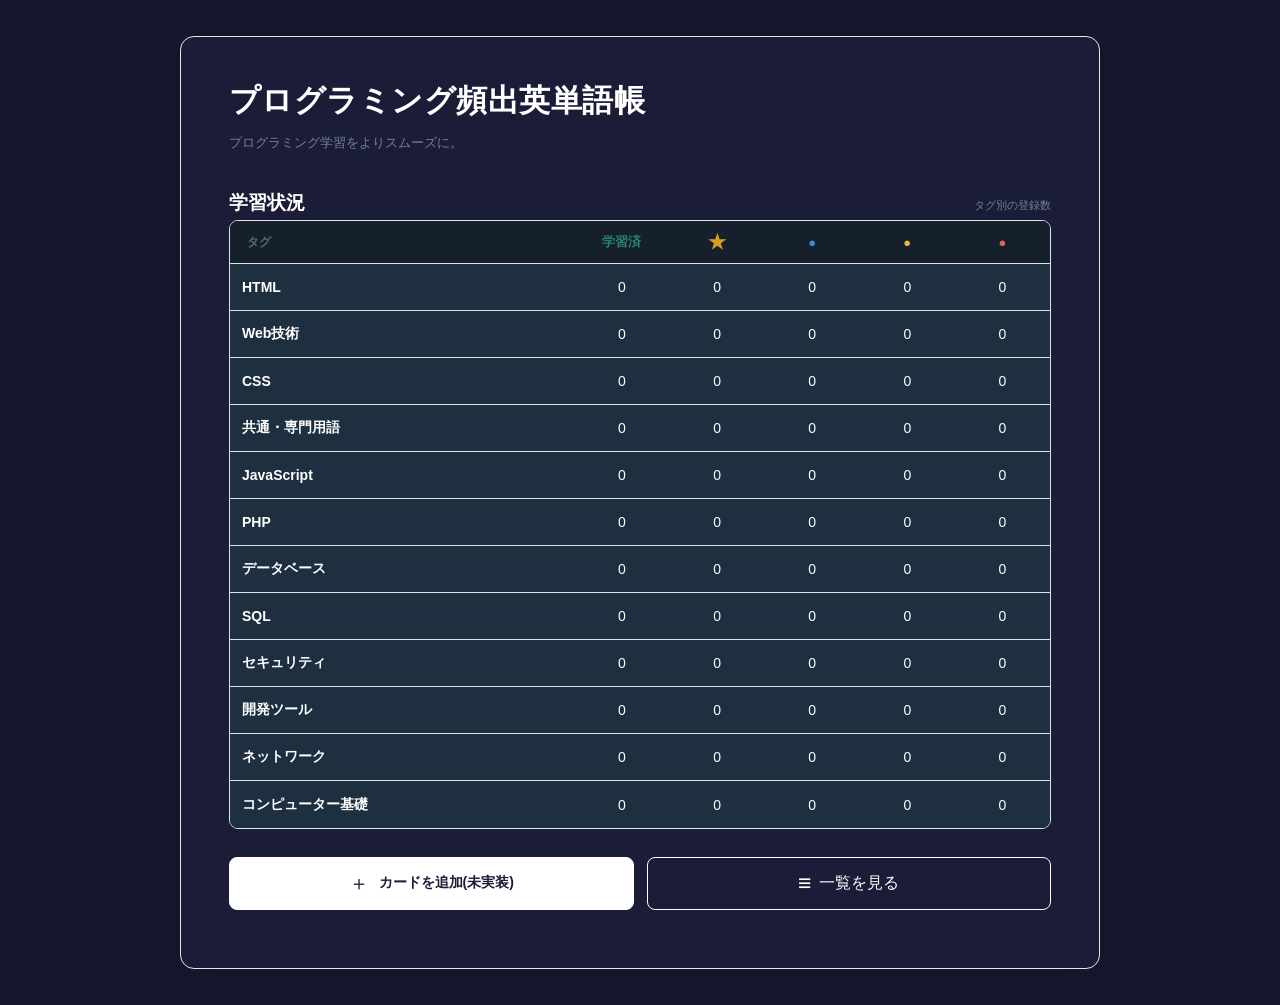
<file: index.html>
<!DOCTYPE html>
<html lang="ja">
<head>
    <meta charset="UTF-8">
    <meta name="viewport" content="width=device-width, initial-scale=1.0">
    <title>プログラミング頻出英単語・略語・専門用語の単語帳</title>
    <link rel="stylesheet" href="css/style.css">
</head>
<body>
  <div class="app-shell">

    <main>
      <section class="intro" aria-labelledby="page-title">
        <h1 id="page-title">プログラミング頻出英単語帳</h1>
        <p class="intro-text">プログラミング学習をよりスムーズに。</p>
      </section>

      <section class="overview" aria-labelledby="overview-title">
        <div class="section-heading">
          <div>
            <h2 id="overview-title">学習状況</h2>
          </div>
          <span class="total-label">タグ別の登録数</span>
        </div>

        <div class="table-wrap">
          <table>
            <thead>
              <tr>
                <th scope="col" class="tag-heading">タグ</th>
                <th scope="col"><span class="status-label">学習済</span></th>
                <th scope="col"><span class="status-label star">★</span></th>
                <th scope="col"><span class="status-label blue">●</span></th>
                <th scope="col"><span class="status-label yellow">●</span></th>
                <th scope="col"><span class="status-label red">●</span></th>
              </tr>
            </thead>
            <tbody id="tag-list">

            </tbody>
          </table>
        </div>
      </section>

      <nav class="actions">
        <button class="add-button" id="toggle-form" type="button">
          <span class="button-icon">＋</span>
          <span>カードを追加(未実装)</span>
        </button>
        <a class="list-button" href="words.html" type="button">
          <span class="button-icon list-icon">≡</span>
          <span>一覧を見る</span>
        </a>
      </nav>


      <form class="add-card" id="add-card-form" hidden>
        <div class="form-row">
          <label for="word">単語</label>
          <input id="word" name="word" type="text" placeholder="単語を入力">
        </div>

        <div class="form-row">
          <label for="description">説明</label>
          <textarea id="description" name="description" rows="3" placeholder="単語の意味や説明を入力"></textarea>
        </div>

        <div class="form-row">
          <label for="tag">タグ</label>
          <div class="tag-input-container" id="tag-container">
            <div class="tag-list" id="selected-tag-list"></div>
            <input id="tag-input" name="tag" type="text" placeholder="タグを入力してEnter">
          </div>
        </div>
        
        <button class="add-btn" type="submit">追加</button>
      </form>
      <div id="toast" class="toast">追加しました！</div>

    </main>
  </div>
  <script src="js/words-data.js" defer></script>
  <script src="js/storage.js" defer></script>
  <script src="js/main.js" defer></script>  
</body>
</html>
</file>
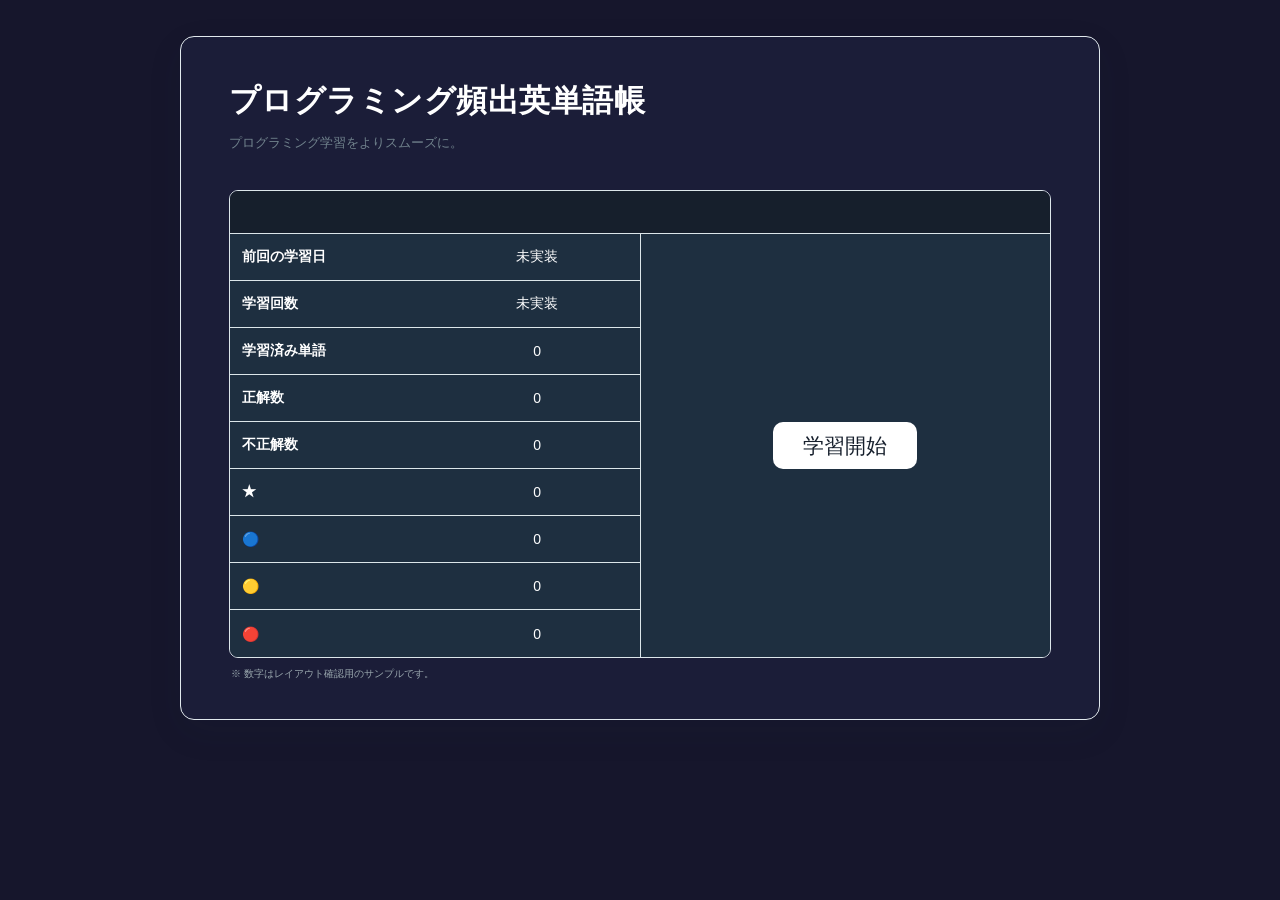
<file: dashboard.html>
<!DOCTYPE html>
<html lang="ja">
<head>
    <meta charset="UTF-8">
    <meta name="viewport" content="width=device-width, initial-scale=1.0">
    <title>プログラミング頻出英単語・略語・専門用語の単語帳</title>
    <link rel="stylesheet" href="css/dashboard.css">
</head>
<body>
  <div class="app-shell">

    <main>
      <section class="intro" aria-labelledby="page-title">
        <h1 id="page-title">プログラミング頻出英単語帳</h1>
        <p class="intro-text">プログラミング学習をよりスムーズに。</p>
      </section>

      <section class="dashboard" aria-labelledby="dashboard-title">
        <div class="table-wrap">
          <table>
            <colgroup>
              <col style="width: 25%;">
              <col style="width: 25%;">
              <col style="width: 50%;">
            </colgroup>
            <thead>
              <tr>
                <th class="tag-heading" colspan="3" id="dashboard-tag"></th></th>
              </tr>
            </thead>
            <tbody>
              <tr>
                <th scope="row">前回の学習日</th>
                <td id="">未実装</td><td rowspan="9"><a class="start" id="start-button" href="">学習開始</a></td>
              </tr>
              <tr>
                <th scope="row">学習回数</th>
                <td id="">未実装</td>
              </tr>
              <tr>
                <th scope="row">学習済み単語</th>
                <td id="learned-count">0</td>
              </tr>
              <tr>
                <th scope="row">正解数</th>
                <td id="correct-count">0</td>
              </tr>
              <tr>
                <th scope="row">不正解数</th>
                <td id="incorrect-count">0</td>
              </tr>     
              <tr>
                <th scope="row">★</th>
                <td id="favoriteCount">0</td>
              </tr>
              <tr>
                <th scope="row">🔵</th>
                <td id="mark1Count">0</td>
              </tr>              
              <tr>
                <th scope="row">🟡</th>
                <td id="mark2Count">0</td>
              </tr>
              <tr>
                <th scope="row">🔴</th>
                <td id="mark3Count">0</td>
              </tr>              
            </tbody>
          </table>
        </div>
        <p class="table-note">※ 数字はレイアウト確認用のサンプルです。</p>
      </section>
    </main>

  </div>
  <script src="js/words-data.js" defer></script>
  <script src="js/storage.js" defer></script>
  <script src="js/dashboard.js" defer></script>
</body>
</html>
</file>
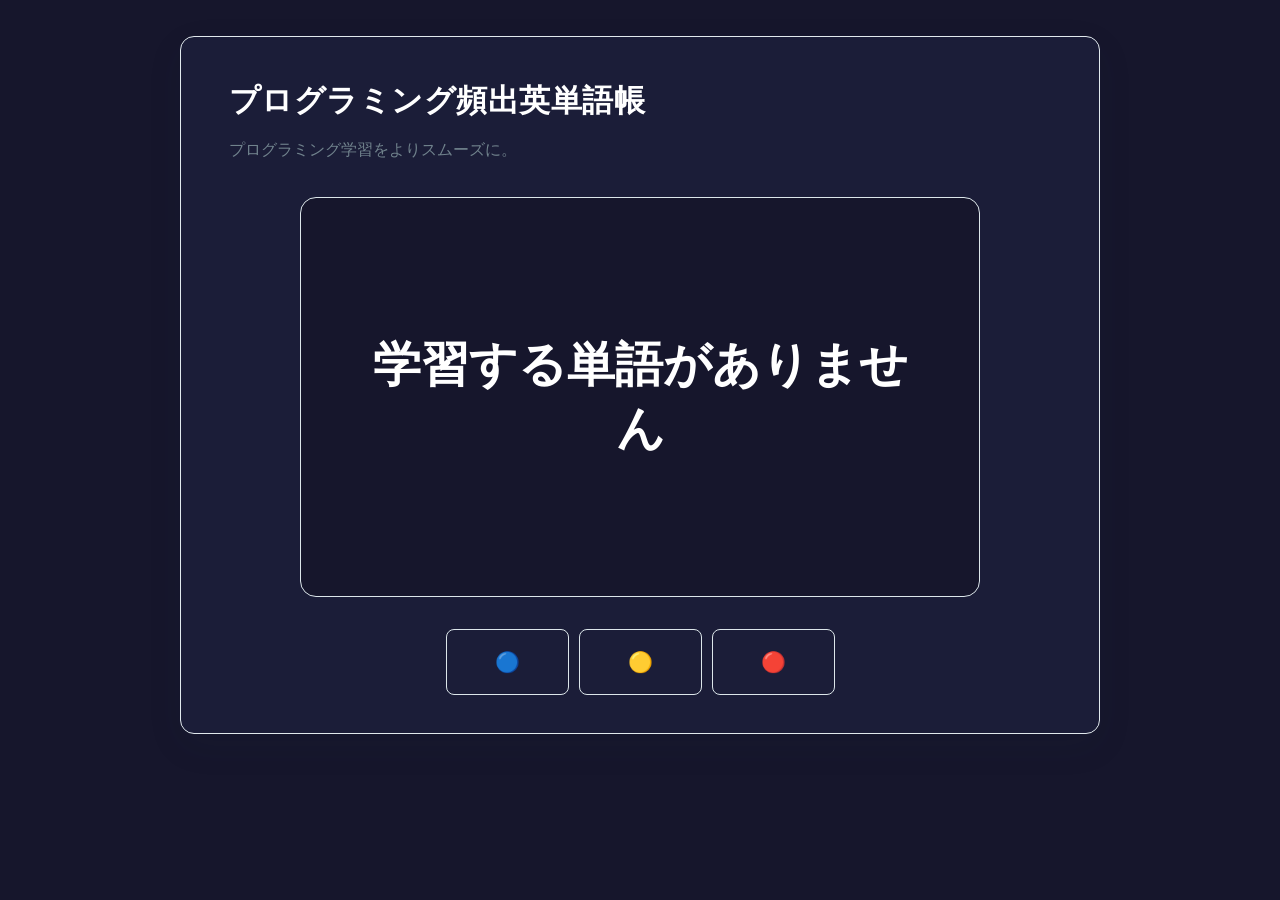
<file: study.html>
<!DOCTYPE html>
<html lang="ja">
<head>
    <meta charset="UTF-8">
    <meta name="viewport" content="width=device-width, initial-scale=1.0">
    <title>プログラミング頻出英単語・略語・専門用語の単語帳</title>
    <link rel="stylesheet" href="css/study.css">
</head>
<body>
  <div class="app-shell">

    <main>
      <section class="intro" aria-labelledby="page-title">
        <h1 id="page-title">プログラミング頻出英単語帳</h1>
        <p class="intro-text">プログラミング学習をよりスムーズに。</p>
      </section>

        <section class="study-area" aria-label="単語学習">
            <p class="study-progress" id="study-progress">1 / 5</p>

            <div type="button" class="word-card" id="word-card">
              <h2 id="study-word"></h2>
              <p id="study-description" hidden></p>
              <p id="study-complete" hidden>学習完了！</p>
              <span id="card-action">説明を見る ↓</span>
              <div class="answer-buttons" id="answer-buttons" hidden>
                <button type="button" id="correct-button">正解</button>
                <button type="button" id="incorrect-button">不正解</button>
              </div>
            </div>

            <div class="study-status">
              <button type="button" id="favorite-button">☆</button>
              <button type="button" class="mark-button" id="mark1-button">🔵</button>
              <button type="button" class="mark-button" id="mark2-button">🟡</button>
              <button type="button" class="mark-button" id="mark3-button">🔴</button>
            </div>
        </section>

    </main>
  </div>


    <script src="js/words-data.js" defer></script>
    <script src="js/storage.js" defer></script>
    <script src="js/study.js" defer></script> 
</body>
</html>
</file>
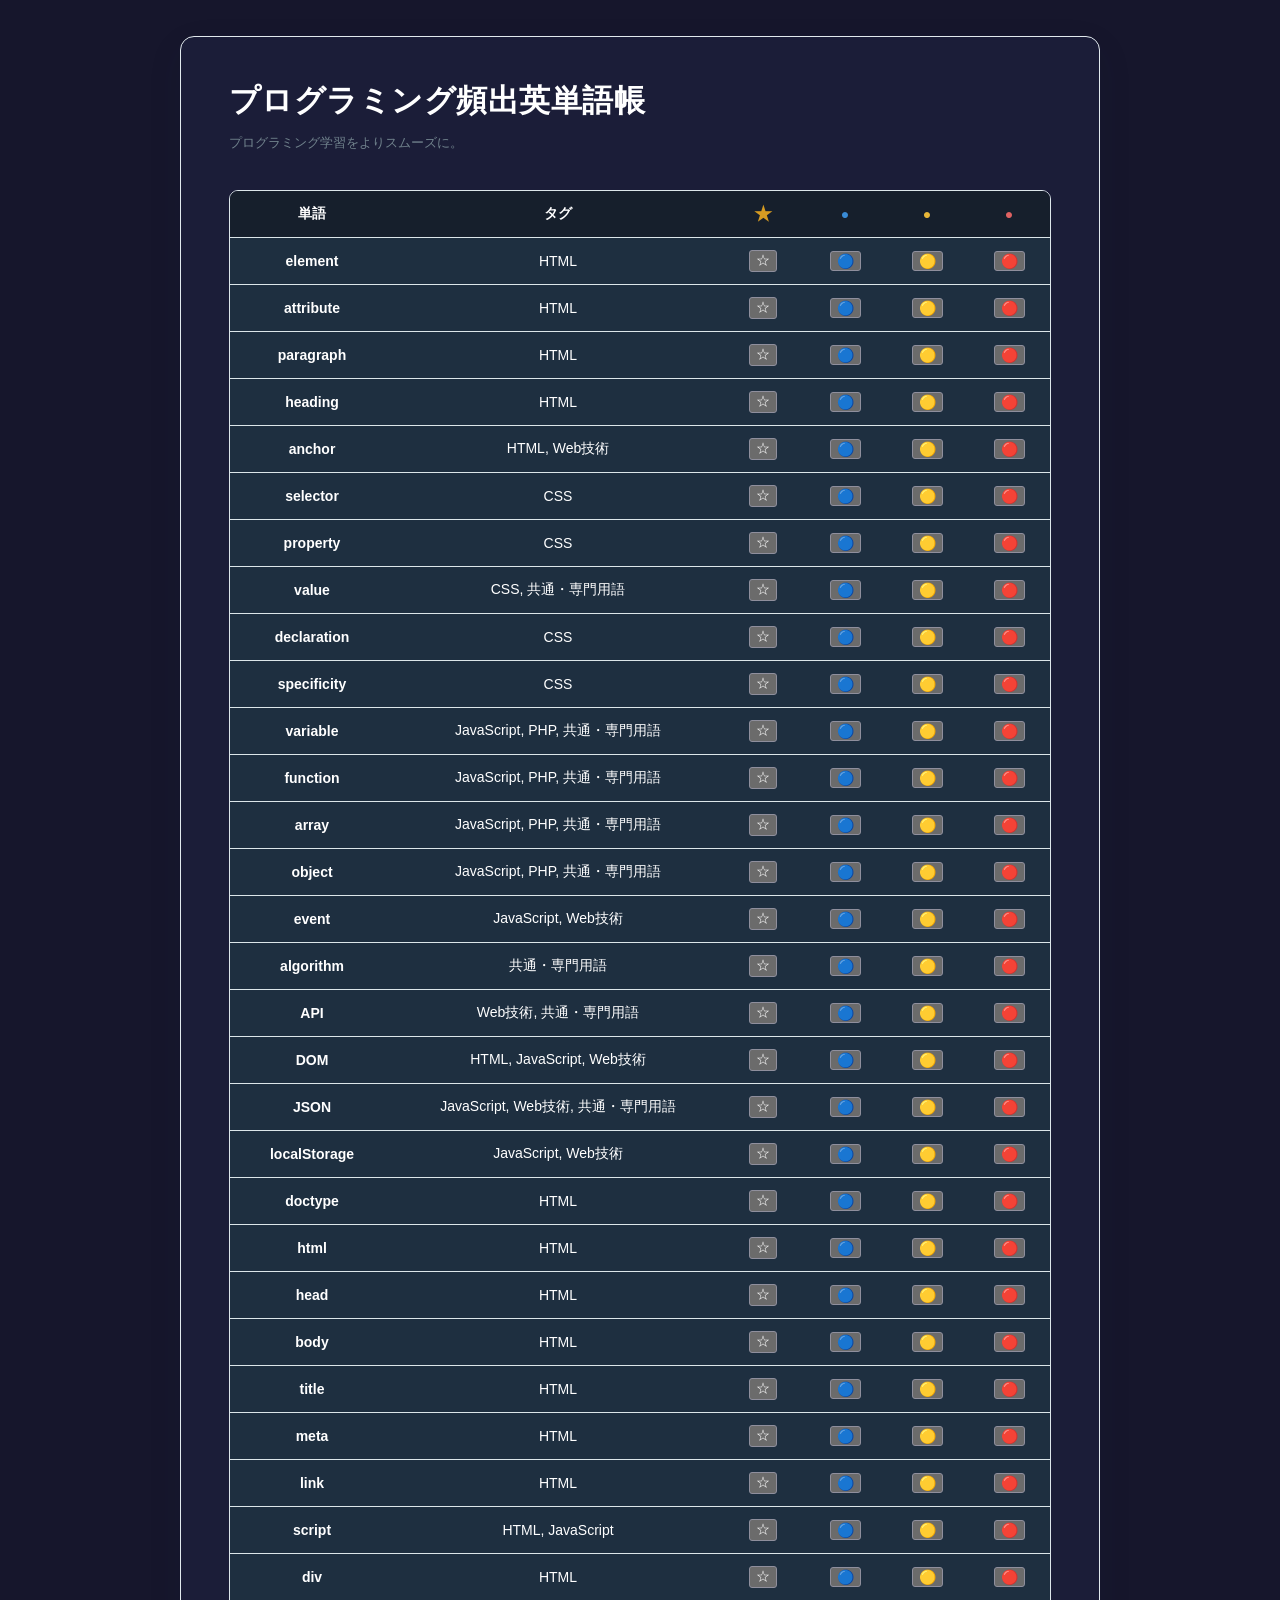
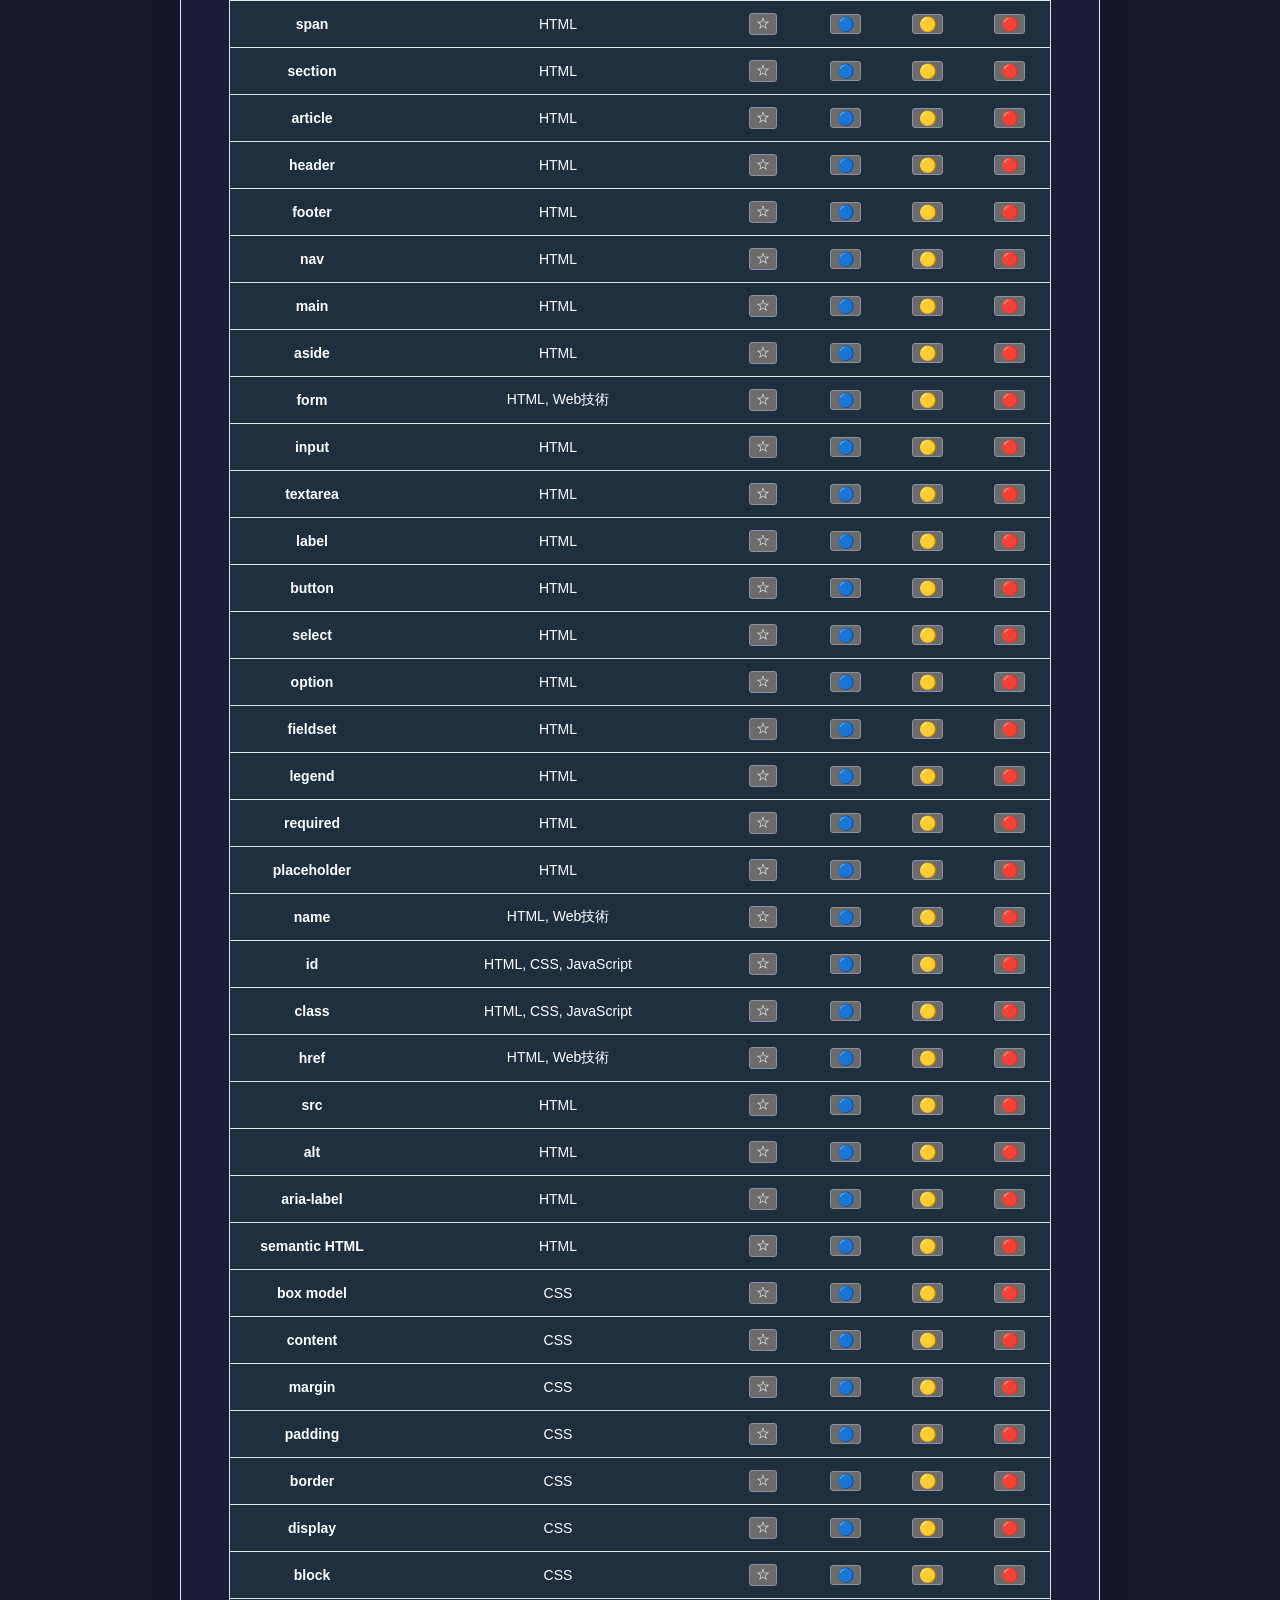
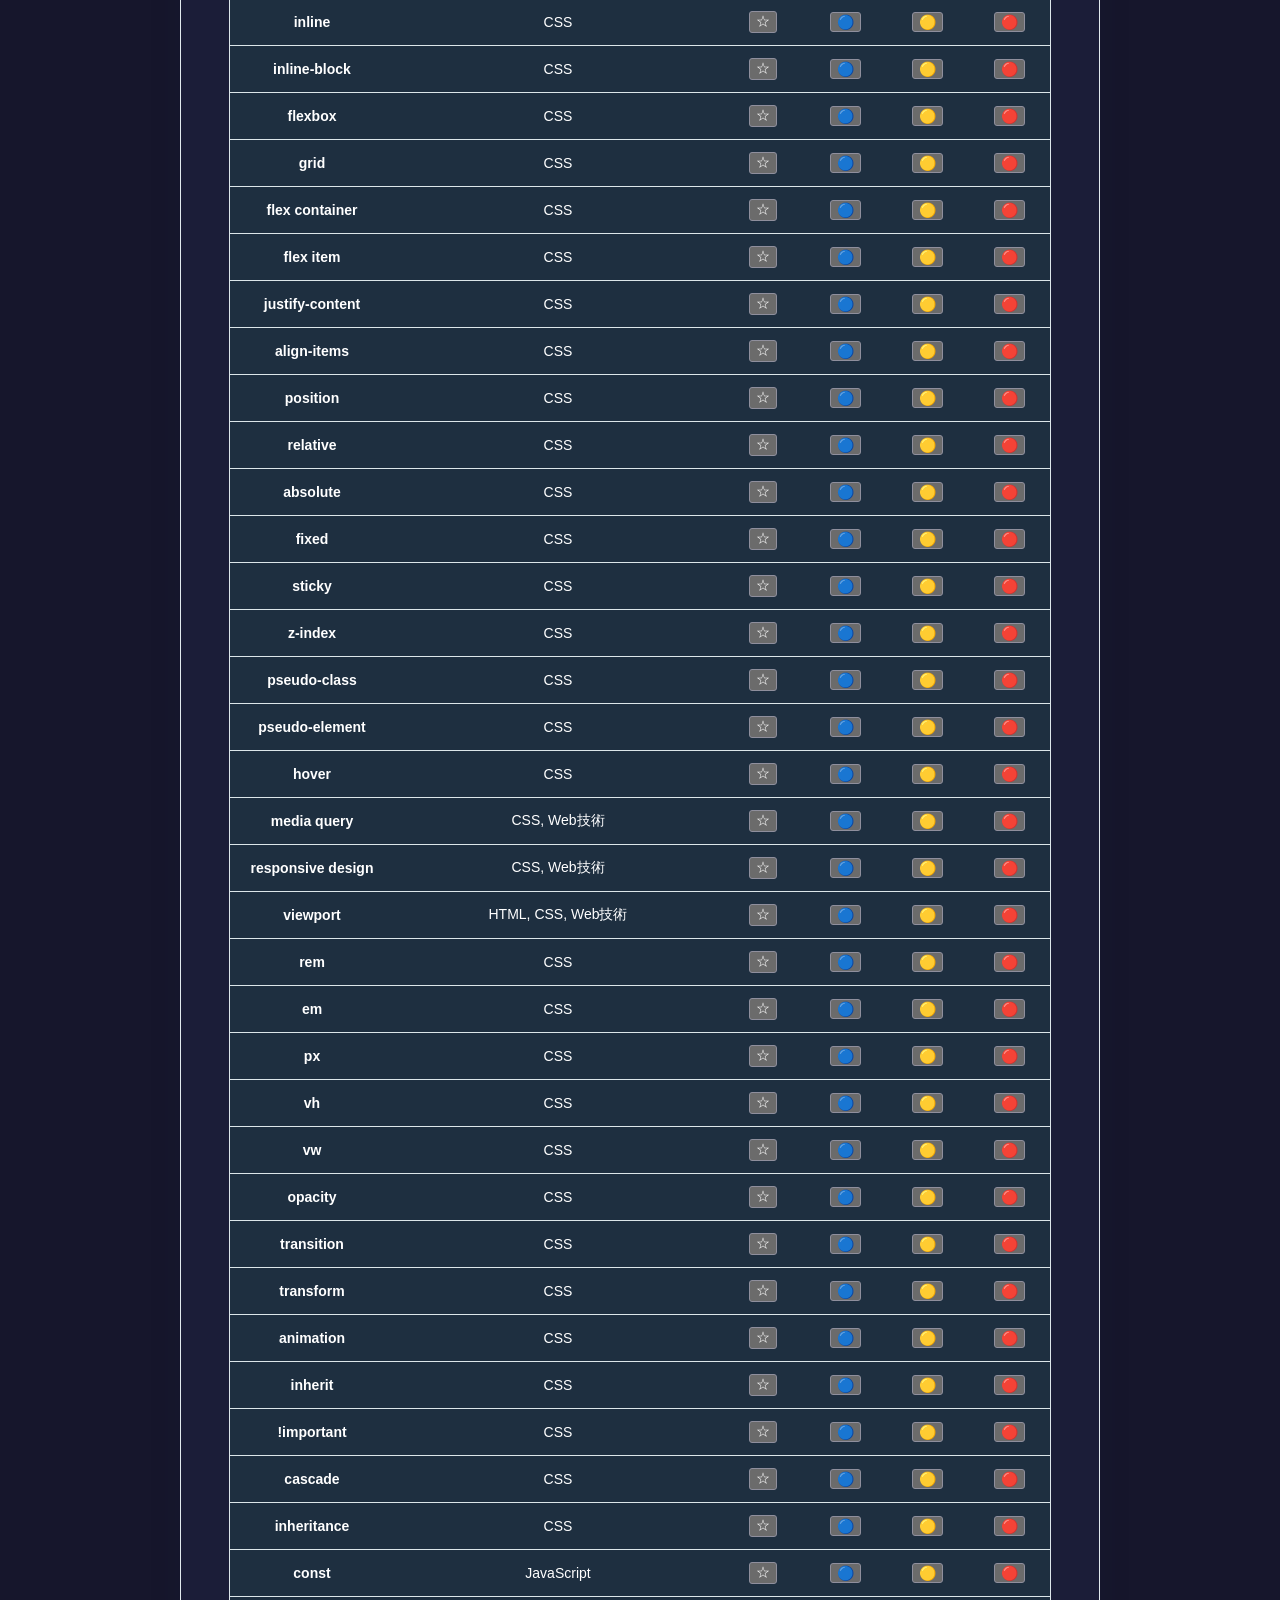
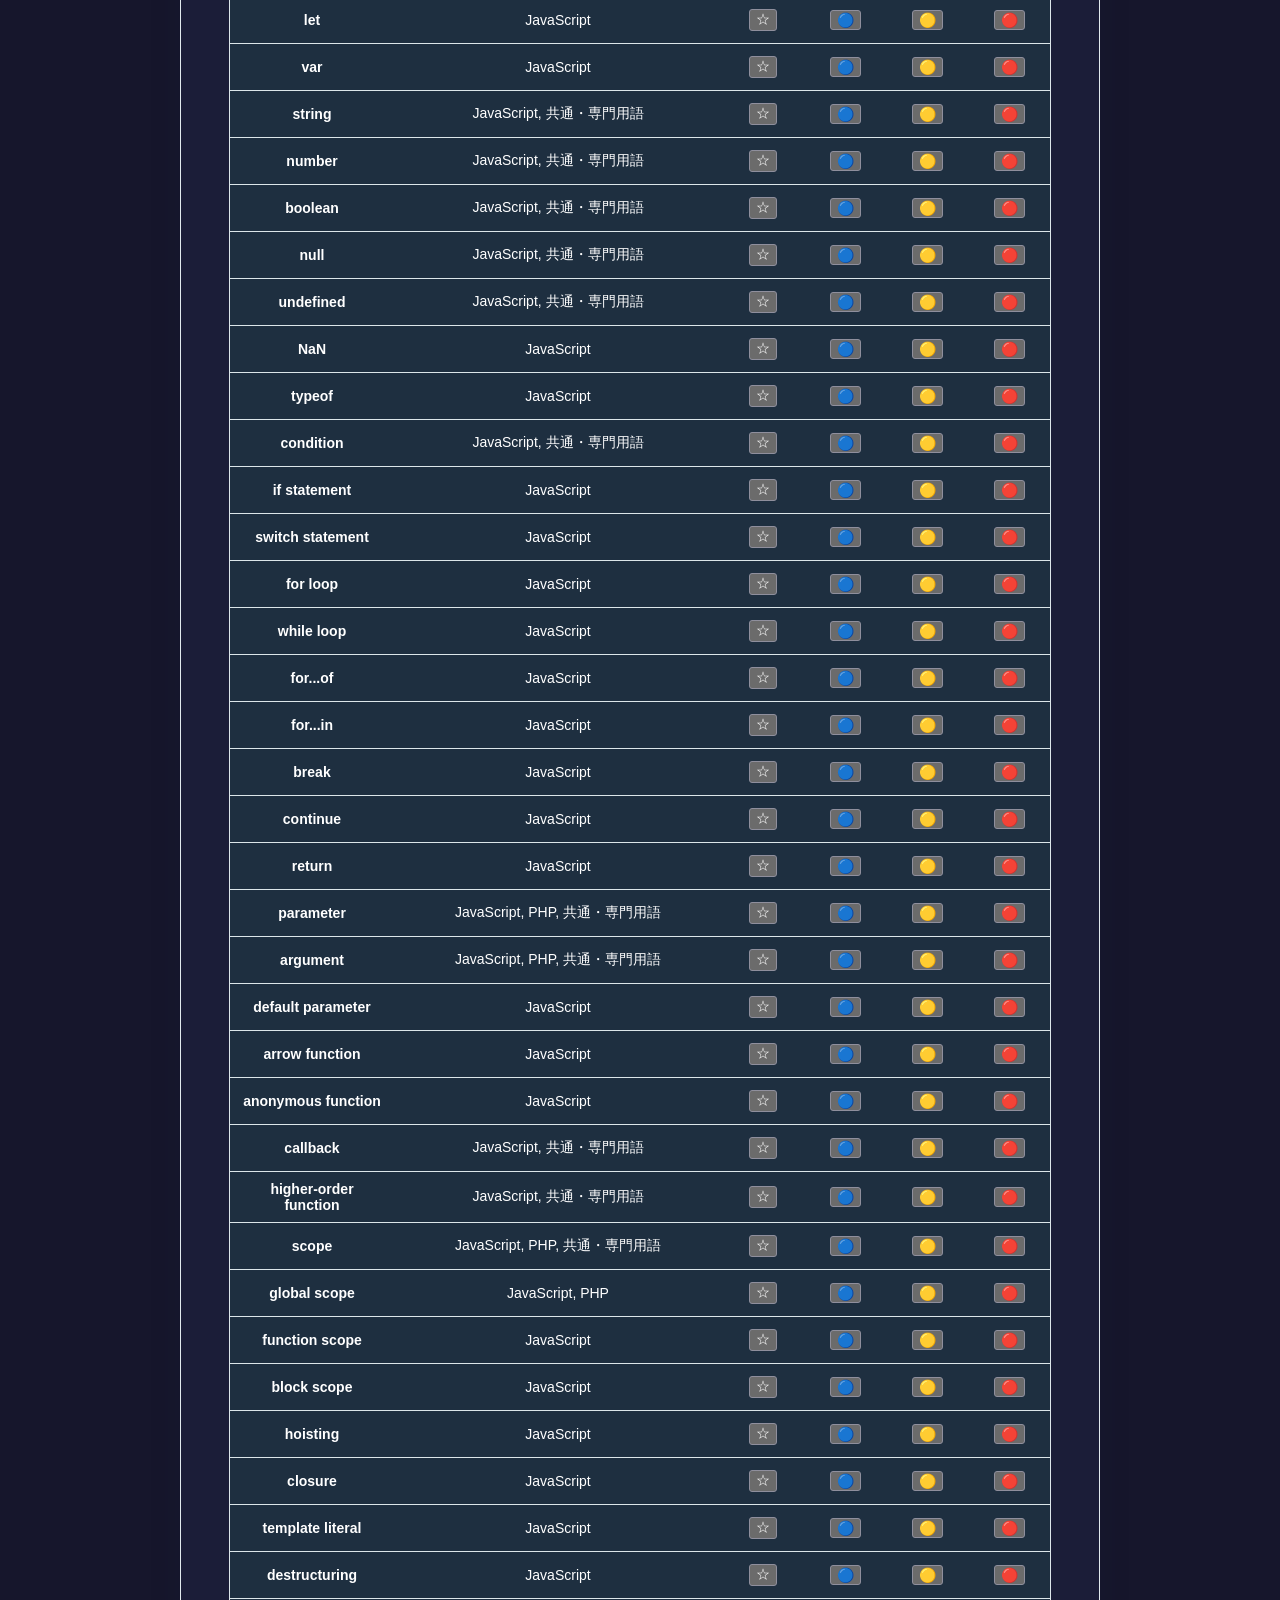
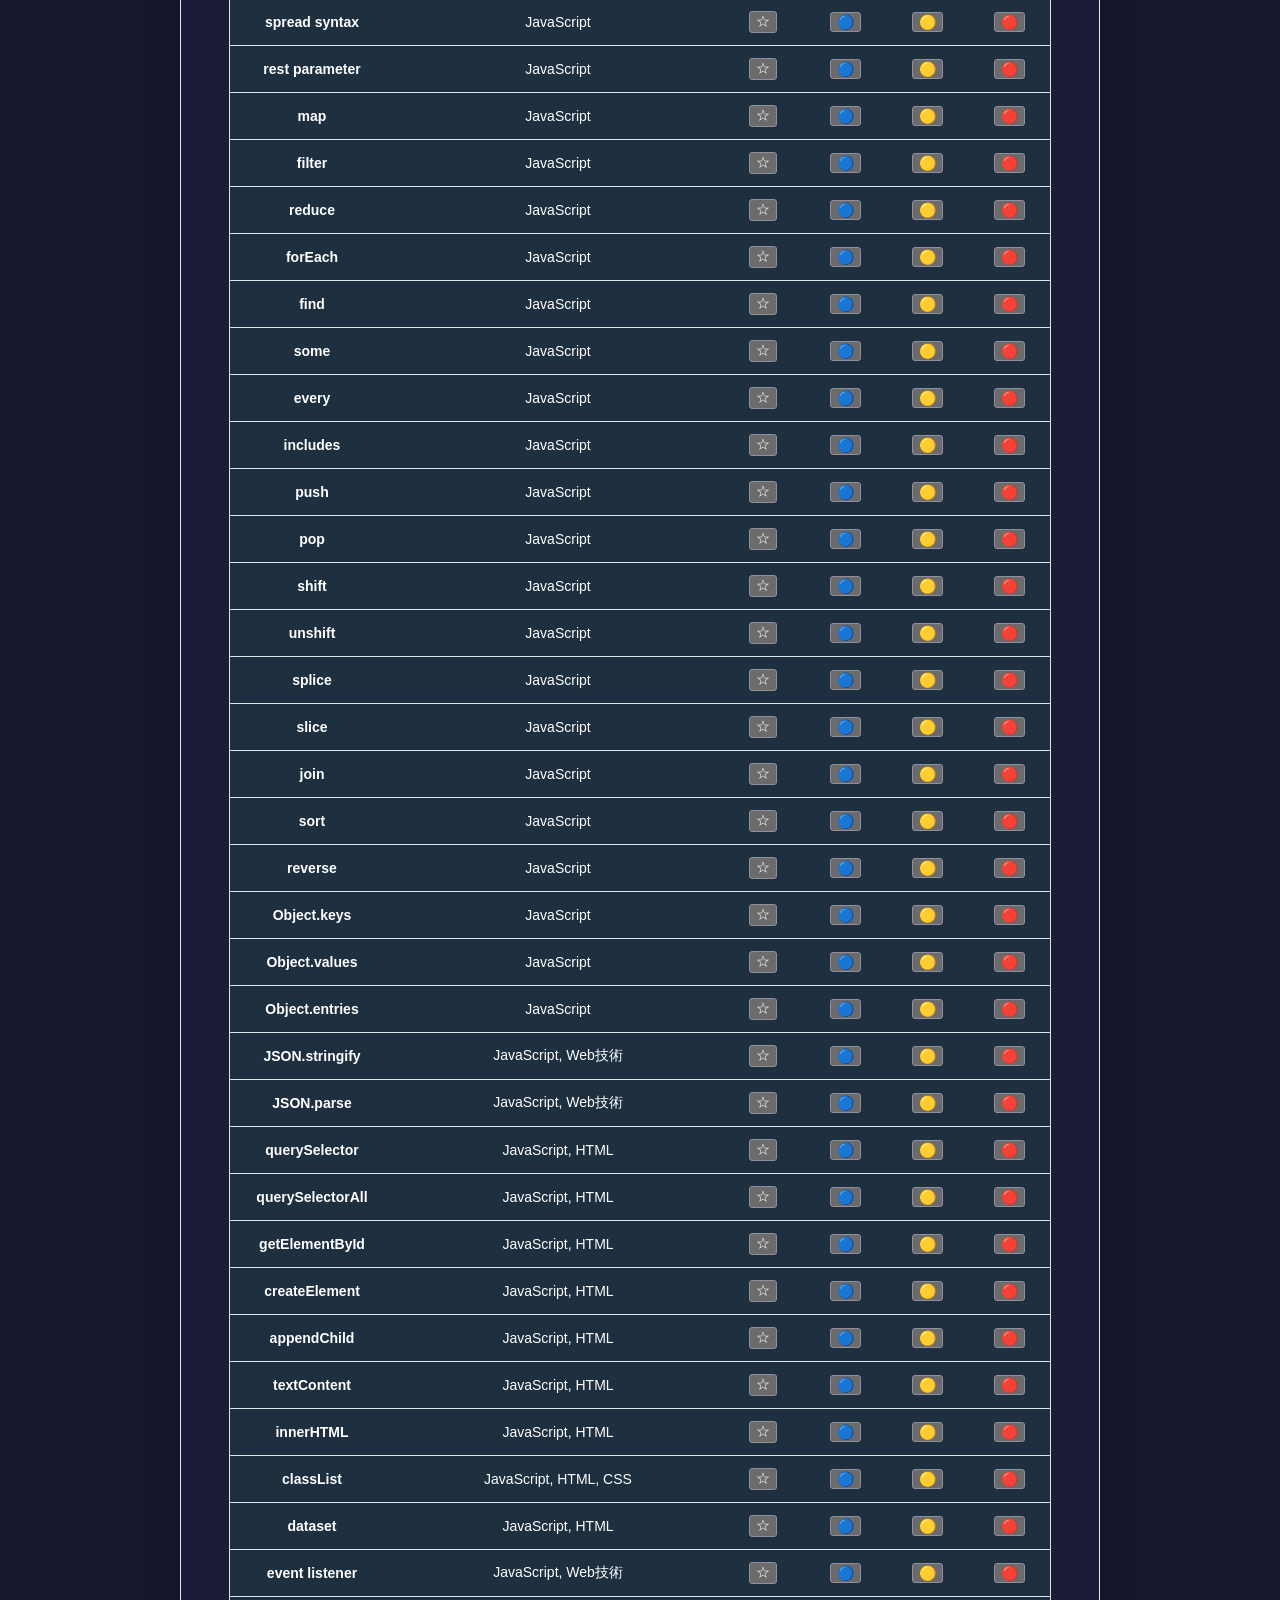
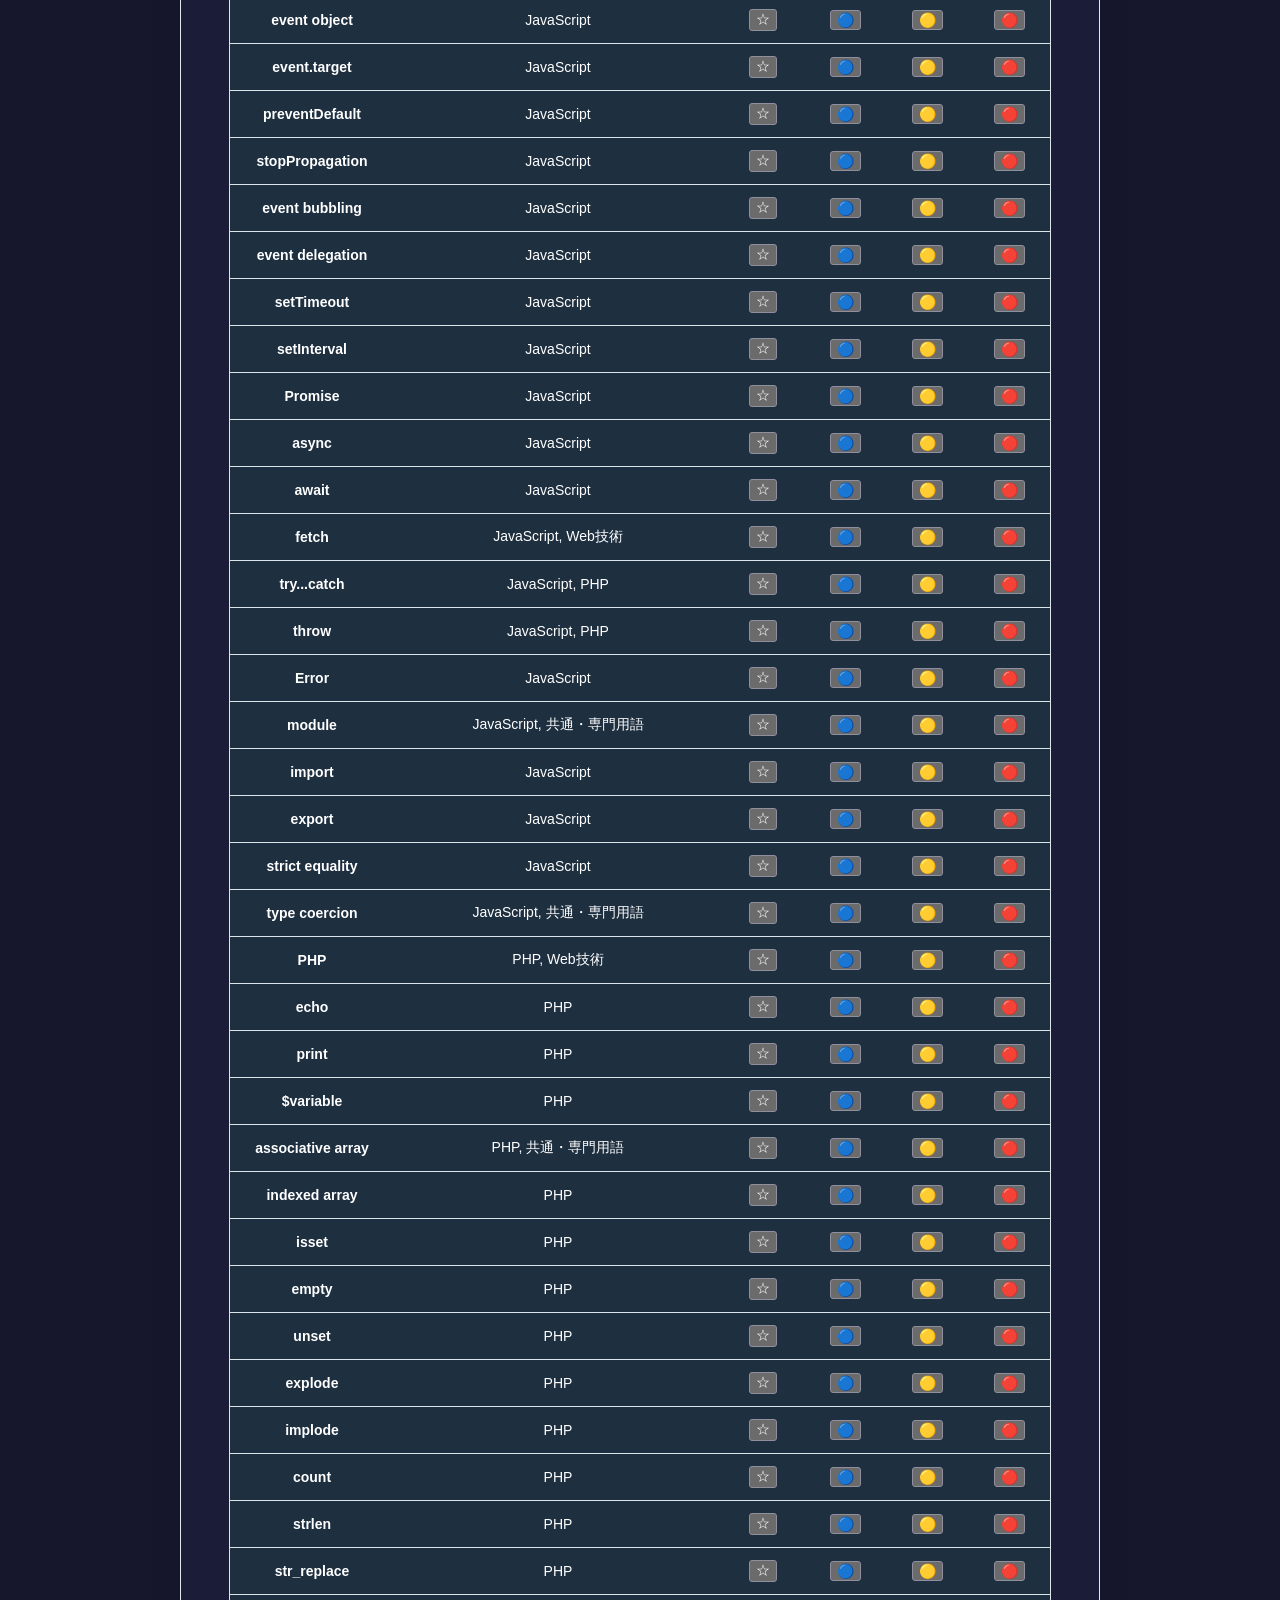
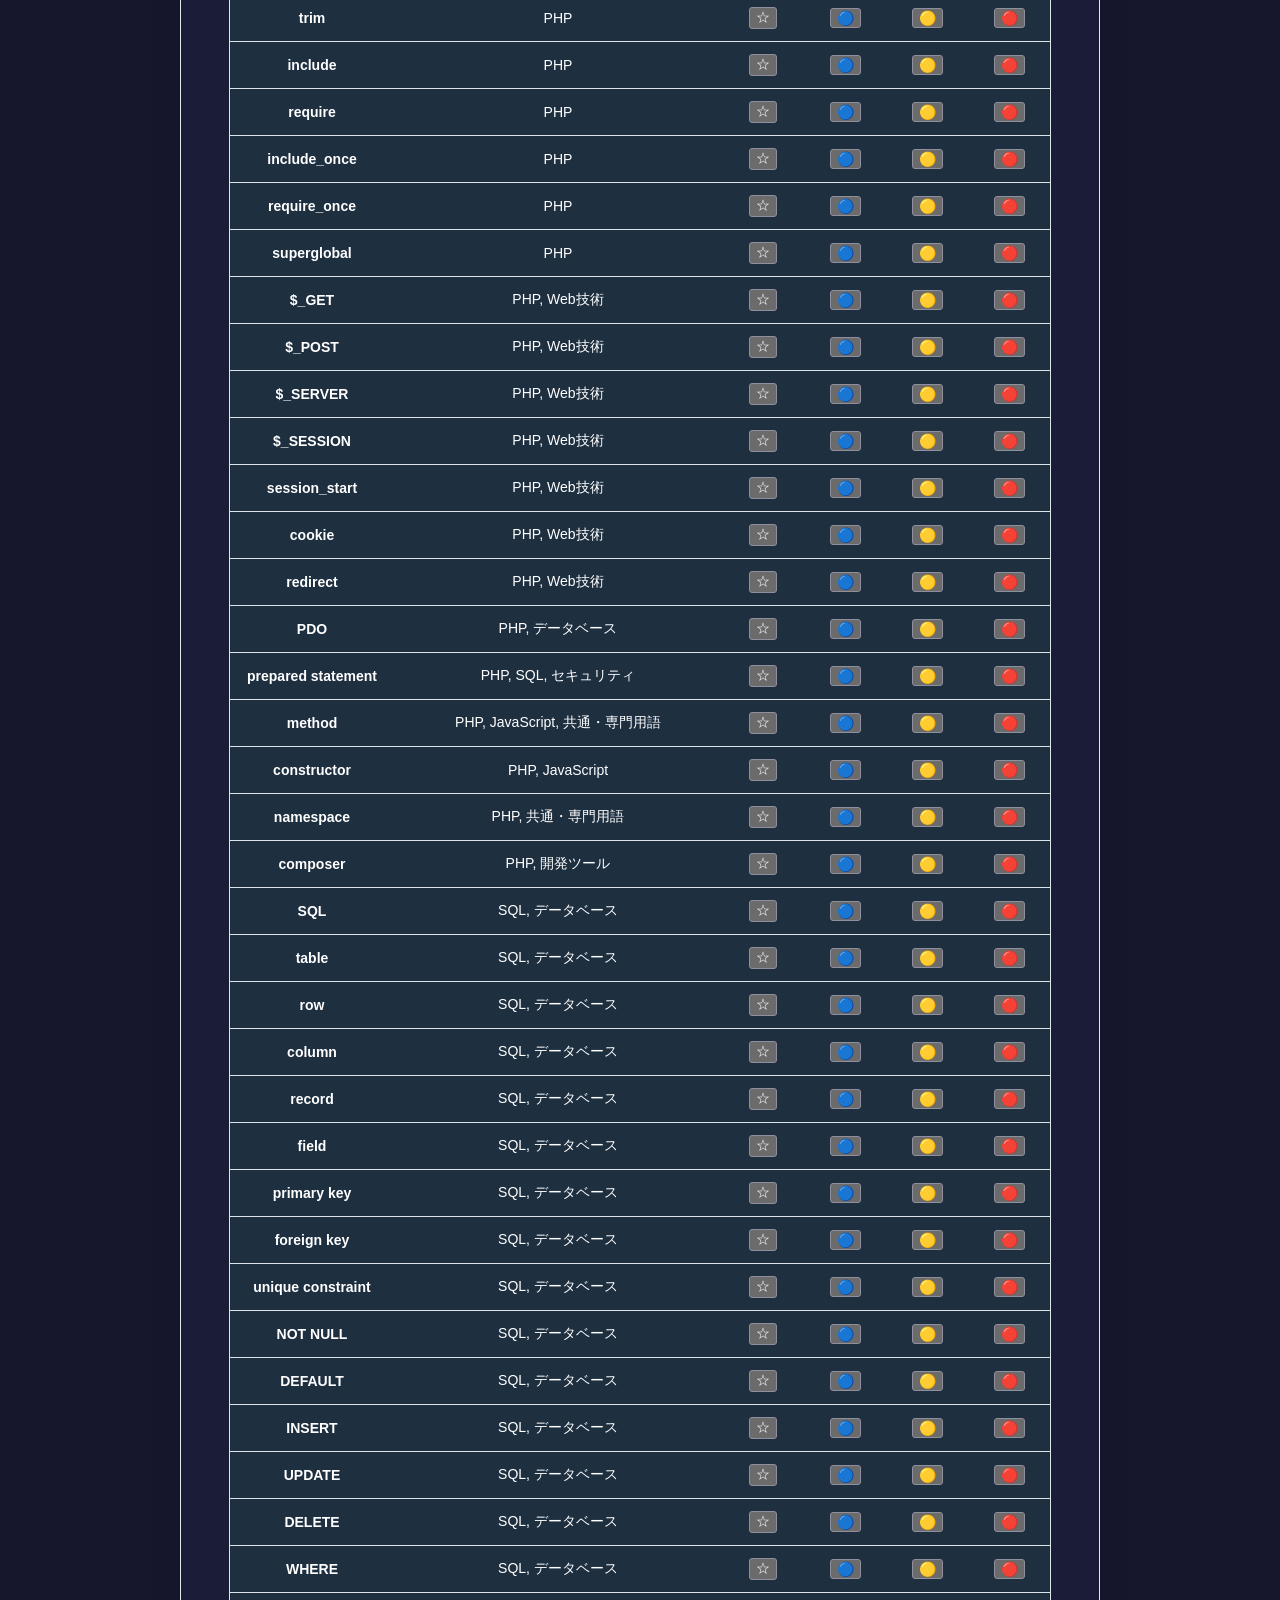
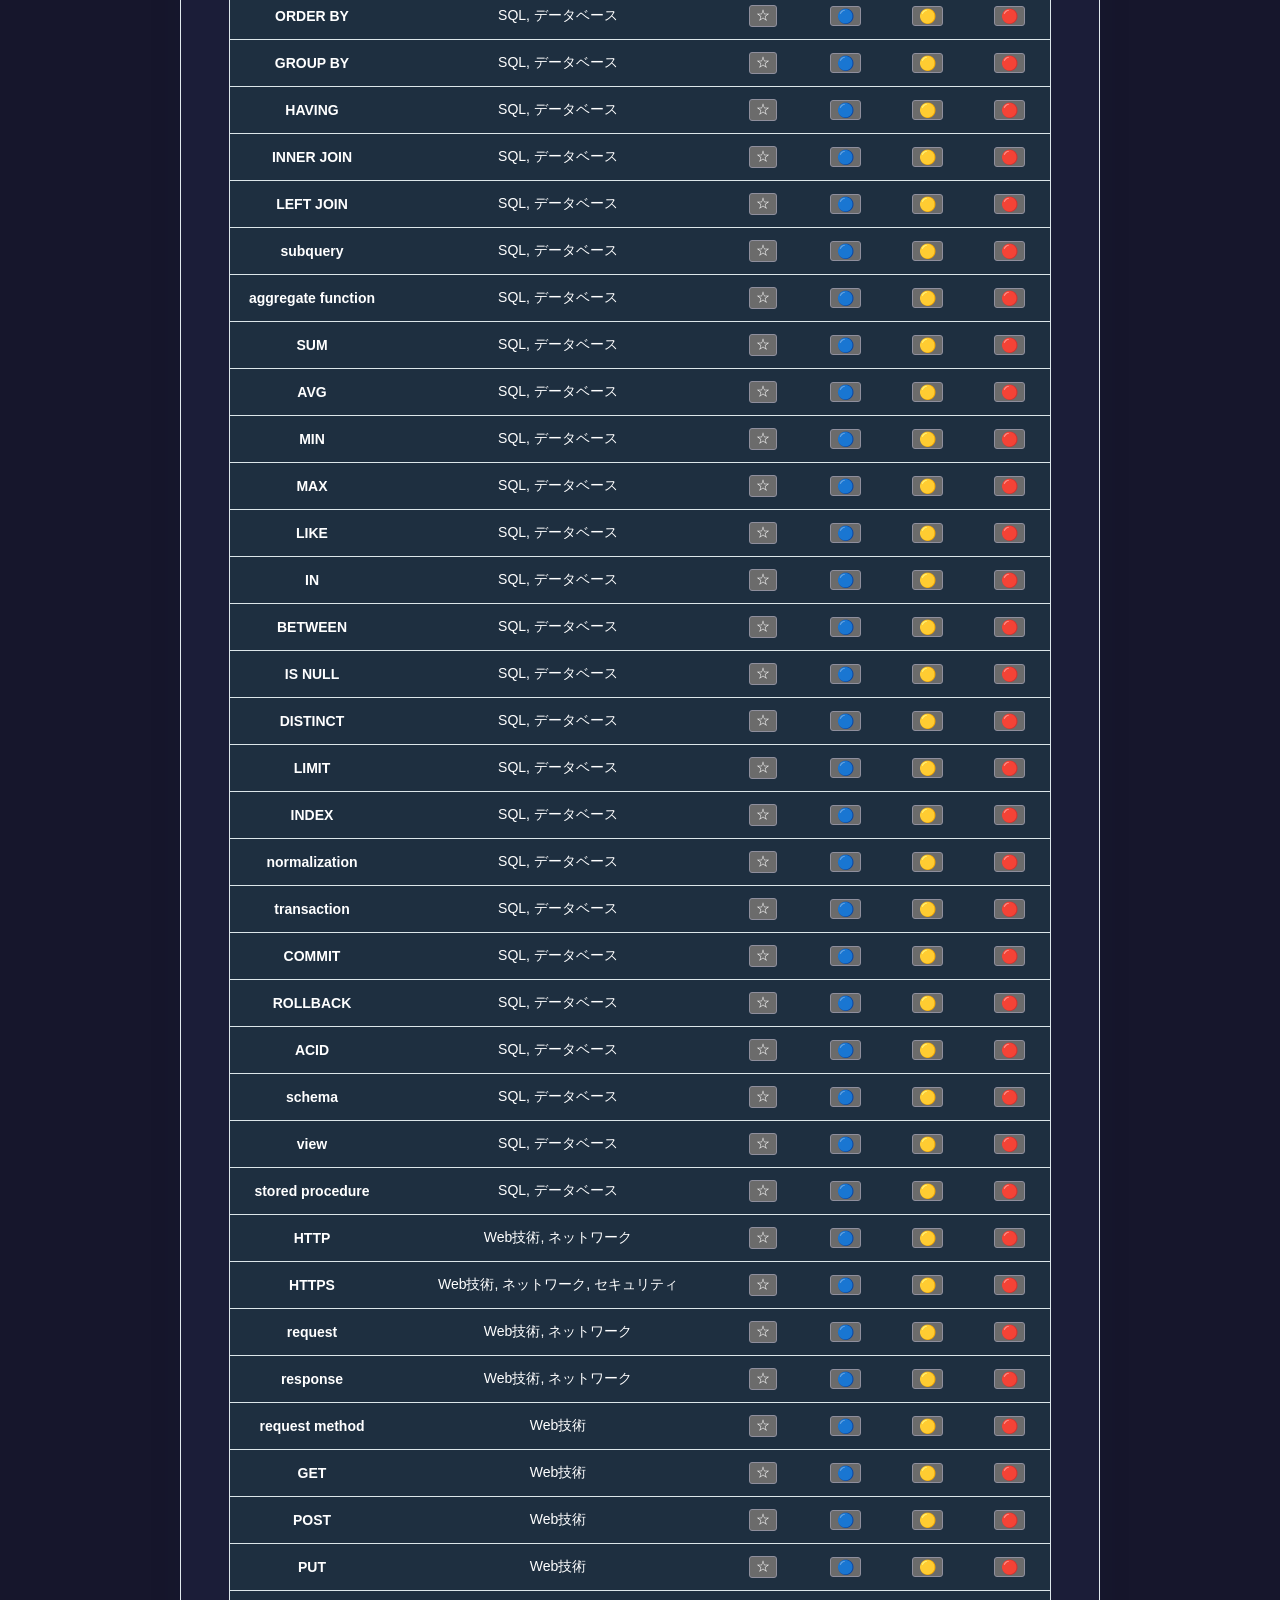
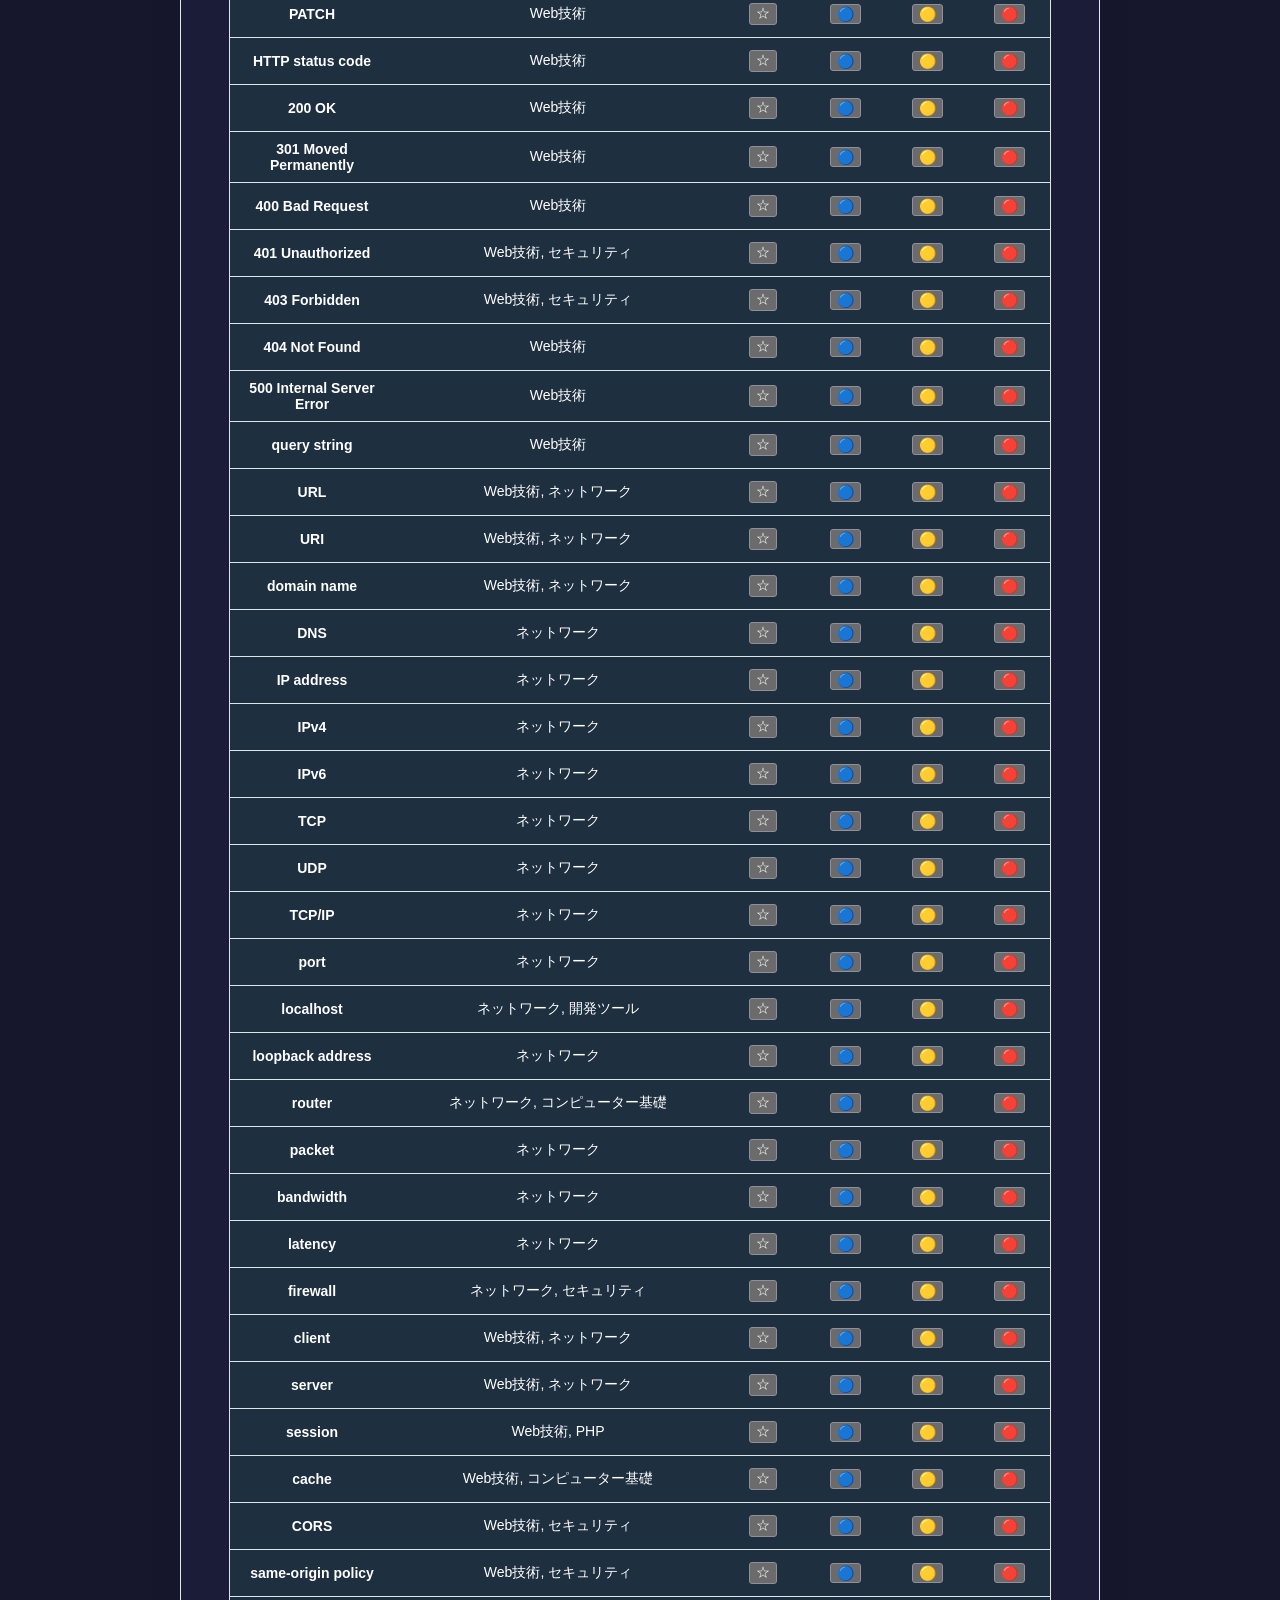
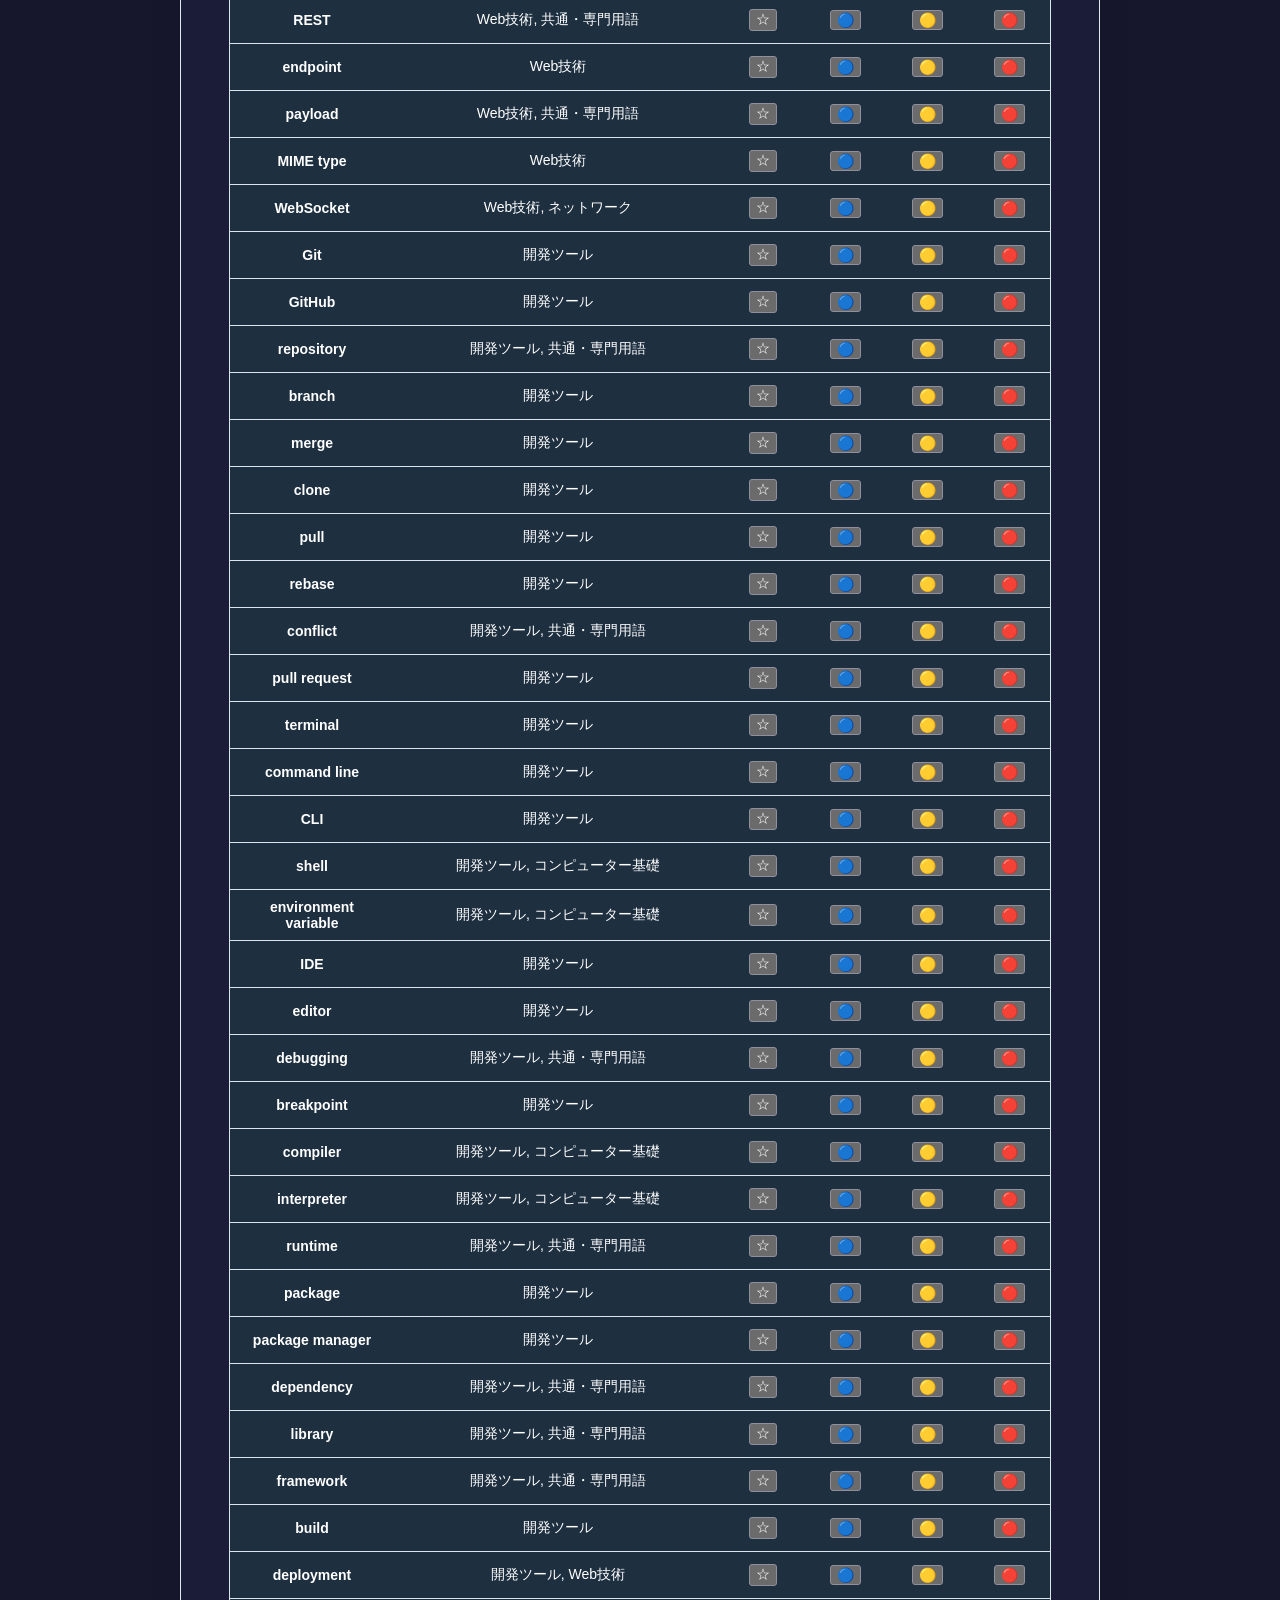
<file: words.html>
<!DOCTYPE html>
<html lang="ja">
<head>
    <meta charset="UTF-8">
    <meta name="viewport" content="width=device-width, initial-scale=1.0">
    <title>プログラミング頻出英単語・略語・専門用語の単語帳</title>
    <link rel="stylesheet" href="css/words.css">
</head>
<body>
  <div class="app-shell">

    <main>
      <section class="intro" aria-labelledby="page-title">
        <h1 id="page-title">プログラミング頻出英単語帳</h1>
        <p class="intro-text">プログラミング学習をよりスムーズに。</p>
      </section>

      <section class="words" aria-labelledby="overview-title">

        <div class="table-wrap">
          <table>
            <colgroup>
              <col style="width: 20%;">
              <col style="width: 40%;">
              <col style="width: 10%;">
              <col style="width: 10%;">
              <col style="width: 10%;">
              <col style="width: 10%;">
            </colgroup>

            <thead>
              <tr>
                <th class="tag-heading">単語</th>
                <th>タグ</th>
                <th scope="col"><span class="status-label star">★</span></th>
                <th scope="col"><span class="status-label blue">●</span></th>
                <th scope="col"><span class="status-label yellow">●</span></th>
                <th scope="col"><span class="status-label red">●</span></th>
              </tr>
            </thead>
            <tbody id="word-list">
            </tbody>

          </table>
        </div>
      </section>

    </main>

  </div>
  <script src="js/words-data.js" defer></script>
  <script src="js/storage.js" defer></script>
  <script src="js/words.js" defer></script>
</body>
</html>
</file>
<file: css/style.css>
@charset "UTF-8";

:root {
  color-scheme: dark;
  --ink: #ffffff;
  --muted: #71838d;
  --line: #dce6ea;
  --paper: #1b1d38;
  --canvas: #16162c;
  --blue: #398bd6;
  --yellow: #e7b638;
  --red: #df6262;
}

* {
  box-sizing: border-box;
}

body {
  margin: 0;
  min-width: 320px;
  background: var(--canvas);
  color: var(--ink);
  font-family: -apple-system, BlinkMacSystemFont, "Segoe UI",
    "Noto Sans JP", "Hiragino Kaku Gothic ProN", Meiryo, sans-serif;
}

button {
  font: inherit;
}

.app-shell {
  width: min(100% - 40px, 920px);
  margin: 36px auto;
  overflow: hidden;
  background: var(--paper);
  border: 1px solid #e1e9ed;
  border-radius: 14px;
  box-shadow: 0 12px 36px rgb(23 52 67 / 8%);
}

main {
  padding: 42px 48px 38px;
}

.intro {
  margin-bottom: 38px;
}

h1 {
  margin: 0;
  color: var(--ink);
  font-size: clamp(22px, 3.3vw, 31px);
  line-height: 1.45;
  letter-spacing: .015em;
}

.intro-text {
  margin: 10px 0 0;
  color: var(--muted);
  font-size: 13px;
}

.section-heading {
  display: flex;
  align-items: end;
  justify-content: space-between;
  margin-bottom: 4px;
}

h2 {
  margin: 0;
  color: var(--ink);
  font-size: 19px;
}

.total-label {
  padding-bottom: 3px;
  color: var(--muted);
  font-size: 11px;
}

.table-wrap {
  overflow-x: auto;
  border: 1px solid var(--line);
  border-radius: 9px;
}

table {
  width: 100%;
  min-width: 520px;
  border-collapse: collapse;
  table-layout: fixed;
  font-variant-numeric: tabular-nums;
}

th,
td {
  height: 47px;
  padding: 9px 12px;
  border-bottom: 1px solid var(--line);
  text-align: center;
  font-size: 14px;
}

thead th {
  height: 43px;
  background: #161f2c;
  color: #526b77;
  font-size: 12px;
  font-weight: 700;
}

th:first-child {
  width: 42%;
  text-align: left;
}

thead th:first-child {
  padding-left: 17px;
}

#tag-list tr {
  cursor: pointer;
}

#tag-list a {
  text-decoration: none;
  color: var(--ink);
}

tbody {
    background-color: #1e2f40;
}

tbody th {
  color: var(--ink);
  font-weight: 600;
}

tbody td {
  color: var(--ink);
}

tbody tr:last-child th,
tbody tr:last-child td {
  border-bottom: 0;
}

tbody tr:hover {
  background: #294d68;
}

.status-label {
  display: inline-block;
  color: #23856f;
  font-size: 13px;
  font-weight: 800;
}

.status-label.star {
  color: #d69b22;
  font-size: 18px;
  line-height: 1;
}

.status-label.blue { color: var(--blue); }
.status-label.yellow { color: var(--yellow); }
.status-label.red { color: var(--red); }

.all-row {
  background: #161f2c;
}

.all-row th,
.all-row td {
  font-weight: 800;
}

.all-caption {
  margin-left: 8px;
  color: #91a0a8;
  font-size: 10px;
  font-weight: 400;
}

.actions {
  display: grid;
  grid-template-columns: 1fr 1fr;
  gap: 13px;
  margin-top: 28px;
  margin-bottom: 20px;
}

button {
  min-height: 53px;
  display: flex;
  align-items: center;
  justify-content: center;
  gap: 10px;
  border: 1px solid var(--ink);
  border-radius: 8px;
  cursor: pointer;
  font-size: 14px;
  font-weight: 700;
}

.add-button {
  background: #fff;
  color: var(--paper);
}

.add-button:hover, 
.add-btn:hover {
  background: #294d68;
  color: #fff;
}

.list-button {
  text-decoration: none;
  display: flex;
  align-items: center;
  justify-content: center;
  gap: 8px;  

  border: 1px solid var(--ink);
  border-radius: 8px;

  background: var(--paper);
  color: #ffffff;
}

.list-button:hover {
  background: #294d68;
}

.button-icon {
  font-size: 20px;
  font-weight: 400;
  line-height: 1;
}

.list-icon {
  font-size: 23px;
}

.form-row {
    display: flex;
    gap: 20px;
    align-items: flex-start;
}

.form-row label {
    width: 80px;
    flex-shrink: 0;
}

.form-row > input,
.form-row > textarea,
.tag-input-container {
    flex: 1;
    min-width: 0;
    padding: 10px;
    border: 1px solid var(--line);
    border-radius: 6px;
    background: var(--canvas);
    color: var(--ink);
    font: inherit;
}

.form-row > textarea {
    resize: vertical;
}

.tag-input-container {
    display: flex;
    flex-wrap: wrap;
    align-items: center;
    gap: 8px;
}

.tag-list {
    display: flex;
    flex-wrap: wrap;
    gap: 8px;
}

.tag-input-container input {
    flex: 1;
    min-width: 120px;
    border: none;
    outline: none;
    background: transparent;
    color: var(--ink);
    font: inherit;
}

.tag-item {
    display: inline-flex;
    align-items: center;
    gap: 6px;
    padding: 4px 8px;
    border-radius: 4px;
    background: var(--blue);
    color: #fff;
}

.tag-item button {
    border: none;
    background: transparent;
    color: #fff;
    cursor: pointer;
    font-size: 16px;
}

.add-btn {
  padding: 0 100px;
  margin: 20px auto 0;
  background-color: #fff;
  color: var(--paper);
}

.toast {
    position: fixed;
    bottom: 30px;
    left: 50%;
    transform: translate(-50%, 20px);
    
    padding: 14px 28px;
    border-radius: 8px;

    color: var(--ink);
    background: var(--paper);
    border: 1px solid var(--yellow);

    opacity: 0;
    visibility: hidden;

    transition: opacity 0.3s, transform 0.3s;
}

.toast.show {
    opacity: 1;
    visibility: visible;
    transform: translate(-50%, 0);
}


@media (max-width: 600px) {
  .app-shell {
    width: 100%;
    margin: 0;
    border: 0;
    border-radius: 0;
  }

  main {
    padding: 32px 18px 28px;
  }

  .intro {
    margin-bottom: 30px;
  }

  .intro-text {
    font-size: 12px;
  }

  .section-heading {
    align-items: start;
  }

  .total-label {
    padding-top: 20px;
    font-size: 10px;
  }

  .actions {
    gap: 9px;
  }

  button {
    min-height: 50px;
    gap: 6px;
    font-size: 12px;
  }
}

@media (prefers-reduced-motion: reduce) {
  *,
  *::before,
  *::after {
    scroll-behavior: auto !important;
    transition-duration: .01ms !important;
  }
}
</file>
<file: css/dashboard.css>
@charset "UTF-8";

:root {
  color-scheme: dark;
  --ink: #ffffff;
  --muted: #71838d;
  --line: #dce6ea;
  --paper: #1b1d38;
  --canvas: #16162c;
  --blue: #398bd6;
  --yellow: #e7b638;
  --red: #df6262;
}

* {
  box-sizing: border-box;
}

body {
  margin: 0;
  min-width: 320px;
  background: var(--canvas);
  color: var(--ink);
  font-family: -apple-system, BlinkMacSystemFont, "Segoe UI",
    "Noto Sans JP", "Hiragino Kaku Gothic ProN", Meiryo, sans-serif;
}

button {
  font: inherit;
}

.app-shell {
  width: min(100% - 40px, 920px);
  margin: 36px auto;
  overflow: hidden;
  background: var(--paper);
  border: 1px solid #e1e9ed;
  border-radius: 14px;
  box-shadow: 0 12px 36px rgb(23 52 67 / 8%);
}

main {
  padding: 42px 48px 38px;
}

.intro {
  margin-bottom: 38px;
}

h1 {
  margin: 0;
  color: var(--ink);
  font-size: clamp(22px, 3.3vw, 31px);
  line-height: 1.45;
  letter-spacing: .015em;
}

.intro-text {
  margin: 10px 0 0;
  color: var(--muted);
  font-size: 13px;
}

h2 {
  margin: 0;
  color: var(--ink);
  font-size: 19px;
}

.total-label {
  padding-bottom: 3px;
  color: var(--muted);
  font-size: 11px;
}

.table-wrap {
  overflow-x: auto;
  border: 1px solid var(--line);
  border-radius: 9px;
}

table {
  width: 100%;
  min-width: 520px;
  table-layout: fixed;
  border-collapse: collapse;
  font-variant-numeric: tabular-nums;
}

th,
td {
  height: 47px;
  padding: 9px 12px;
  border-bottom: 1px solid var(--line);
  text-align: center;
  font-size: 14px;
}

thead th {
    height: 43px;
    background: #161f2c;
    font-size: 12px;
    font-weight: 700;
    text-align: center;
}

tbody th {
    text-align: left;
}

tbody td[rowspan] {
  border-left: 1px solid var(--line);
  border-bottom: 0;
  text-align: center;
  vertical-align: middle;
}

.start {
  text-decoration: none;
  padding: 12px 30px;
  background-color: #fff;
  border-radius: 10px;
  font-size: 21px;
  color: #161f2c;
  text-align: center;
}

.start:hover {
  background-color: #398bd6;
  color: #fff;
}

tbody {
    background-color: #1e2f40;
}

tbody th {
  color: var(--ink);
  font-weight: 600;
}

tbody td {
  color: var(--ink);
}

tbody tr:last-child th,
tbody tr:last-child td {
  border-bottom: 0;
}

.status-label {
  display: inline-block;
  color: #23856f;
  font-size: 13px;
  font-weight: 800;
}

.status-label.star {
  color: #d69b22;
  font-size: 18px;
  line-height: 1;
}

.status-label.blue { color: var(--blue); }
.status-label.yellow { color: var(--yellow); }
.status-label.red { color: var(--red); }

.table-note {
  margin: 9px 2px 0;
  color: #9aa8ae;
  font-size: 10px;
}

@media (max-width: 600px) {
  .app-shell {
    width: 100%;
    margin: 0;
    border: 0;
    border-radius: 0;
  }

  main {
    padding: 32px 18px 28px;
  }

  .intro {
    margin-bottom: 30px;
  }

  .intro-text {
    font-size: 12px;
  }
}

@media (prefers-reduced-motion: reduce) {
  *,
  *::before,
  *::after {
    scroll-behavior: auto !important;
    transition-duration: .01ms !important;
  }
}
</file>
<file: css/study.css>
@charset "UTF-8";

:root {
  color-scheme: dark;
  --ink: #ffffff;
  --muted: #71838d;
  --line: #dce6ea;
  --paper: #1b1d38;
  --canvas: #16162c;
  --blue: #398bd6;
  --yellow: #e7b638;
  --red: #df6262;
}

* {
  box-sizing: border-box;
}

body {
  margin: 0;
  min-width: 320px;
  background: var(--canvas);
  color: var(--ink);
  font-family: -apple-system, BlinkMacSystemFont, "Segoe UI",
    "Noto Sans JP", "Hiragino Kaku Gothic ProN", Meiryo, sans-serif;
}

.app-shell {
  width: min(100% - 40px, 920px);
  margin: 36px auto;
  overflow: hidden;
  background: var(--paper);
  border: 1px solid #e1e9ed;
  border-radius: 14px;
  box-shadow: 0 12px 36px rgb(23 52 67 / 8%);
}

main {
  padding: 42px 48px 38px;
}

h1 {
  margin: 0;
  color: var(--ink);
  font-size: clamp(22px, 3.3vw, 31px);
  line-height: 1.45;
  letter-spacing: .015em;
}

.intro {
  margin-bottom: 36px;
}

.intro-text {
  color: var(--muted);
}

.study-area {
  text-align: center;
}

.study-progress {
  color: var(--muted);
  font-size: 14px;
}

.word-card {
  width: 100%;
  max-width: 680px;
  min-height: 400px;
  display: flex;
  flex-direction: column;
  justify-content: center;
  align-items: center;
  gap: 28px;
  margin: 32px auto;
  padding: 48px;
  color: var(--ink);
  background: var(--canvas);
  border: 1px solid var(--line);
  border-radius: 16px;
  cursor: pointer;
}

.word-card:hover {
  background: #20203d;
}

.word-card:focus-visible {
  outline: 2px solid var(--blue);
  outline-offset: 4px;
}

#card-action {
  margin-top: 20px;
  color: var(--muted);
  font-size: 15px;
}

.word-card h2 {
  font-size: clamp(32px, 5vw, 48px);
}

.word-card p {
  font-size: 18px;
  line-height: 1.8;
}

.study-status {
  display: flex;
  justify-content: center;
  margin-top: 20px;
  gap: 10px;
}

#correct-button,
#incorrect-button,
#favorite-button,
.study-status button {
  padding: 20px 48px;
  font-size: 20px;
}

#favorite-button,
.study-status button {
  color: var(--ink);
  background: var(--paper);
  border: 1px solid var(--line);
  border-radius: 8px;
  cursor: pointer;
}

#favorite-button:hover,
.study-status button:hover {
  background: #294d68;
}

#favorite-button.active,
.study-status button.active {
  background: #294d68;
  border: 3px solid var(--yellow);
}

@media (max-width: 600px) {
  .app-shell {
    width: 100%;
    margin: 0;
    border: 0;
    border-radius: 0;
  }

  main {
    padding: 32px 18px 28px;
  }
}

@media (prefers-reduced-motion: reduce) {
  *,
  *::before,
  *::after {
    scroll-behavior: auto !important;
    transition-duration: .01ms !important;
  }
}
</file>
<file: css/words.css>
@charset "UTF-8";

:root {
  color-scheme: dark;
  --ink: #ffffff;
  --muted: #71838d;
  --line: #dce6ea;
  --paper: #1b1d38;
  --canvas: #16162c;
  --blue: #398bd6;
  --yellow: #e7b638;
  --red: #df6262;
}

* {
  box-sizing: border-box;
}

body {
  margin: 0;
  min-width: 320px;
  background: var(--canvas);
  color: var(--ink);
  font-family: -apple-system, BlinkMacSystemFont, "Segoe UI",
    "Noto Sans JP", "Hiragino Kaku Gothic ProN", Meiryo, sans-serif;
}

button {
  font: inherit;
}

.app-shell {
  width: min(100% - 40px, 920px);
  margin: 36px auto;
  overflow: hidden;
  background: var(--paper);
  border: 1px solid #e1e9ed;
  border-radius: 14px;
  box-shadow: 0 12px 36px rgb(23 52 67 / 8%);
}

main {
  padding: 42px 48px 38px;
}

.intro {
  margin-bottom: 38px;
}

h1 {
  margin: 0;
  color: var(--ink);
  font-size: clamp(22px, 3.3vw, 31px);
  line-height: 1.45;
  letter-spacing: .015em;
}

.intro-text {
  margin: 10px 0 0;
  color: var(--muted);
  font-size: 13px;
}

.table-wrap {
  overflow-x: auto;
  border: 1px solid var(--line);
  border-radius: 9px;
}

table {
  width: 100%;
  min-width: 520px;
  table-layout: fixed;
  border-collapse: collapse;
  font-variant-numeric: tabular-nums;
}

th,
td {
  height: 47px;
  padding: 9px 12px;
  border-bottom: 1px solid var(--line);
  text-align: center;
  font-size: 14px;
}

thead {
    height: 43px;
    background: #161f2c;
    font-size: 12px;
    font-weight: 700;
    text-align: center;
}

tbody {
    background-color: #1e2f40;
}

tbody th {
  color: var(--ink);
  font-weight: 600;
}

tbody td {
  color: var(--ink);
}

tbody tr:hover {
    background-color: #294b68;
}

tbody tr:last-child th,
tbody tr:last-child td {
  border-bottom: 0;
}

/* 単語のクリック */
tbody tr:not(.description-row) {
    cursor: pointer;
}

/* 説明行 */
.description-row {
    background-color: #142638;
}

.description-row td {
    padding: 16px 20px;
    text-align: left;
    color: #c5d4df;
    font-size: 13px;
    line-height: 1.8;
}

.status-label.star {
  color: #d69b22;
  font-size: 18px;
  line-height: 1;
}

.status-label.blue { color: var(--blue); }
.status-label.yellow { color: var(--yellow); }
.status-label.red { color: var(--red); }

.table-note {
  margin: 9px 2px 0;
  color: #9aa8ae;
  font-size: 10px;
}

#favorite-button,
.study-status button,
.favorite-button,
.mark-button {
  color: var(--ink);
  border: 1px solid #8f8f9d;
  border-radius: 3px;
  cursor: pointer;
}

#favorite-button:hover,
.study-status button:hover,
.favorite-button:hover,
.mark-button:hover {
  background: #294d68;
}


#favorite-button.active,
.study-status button.active,
.favorite-button.active,
.mark-button.active {
  background: #294d68;
  border: 2px solid var(--yellow);
}

@media (max-width: 600px) {
  .app-shell {
    width: 100%;
    margin: 0;
    border: 0;
    border-radius: 0;
  }

  main {
    padding: 32px 18px 28px;
  }

  .intro {
    margin-bottom: 30px;
  }

  .intro-text {
    font-size: 12px;
  }
}

@media (prefers-reduced-motion: reduce) {
  *,
  *::before,
  *::after {
    scroll-behavior: auto !important;
    transition-duration: .01ms !important;
  }
}
</file>
